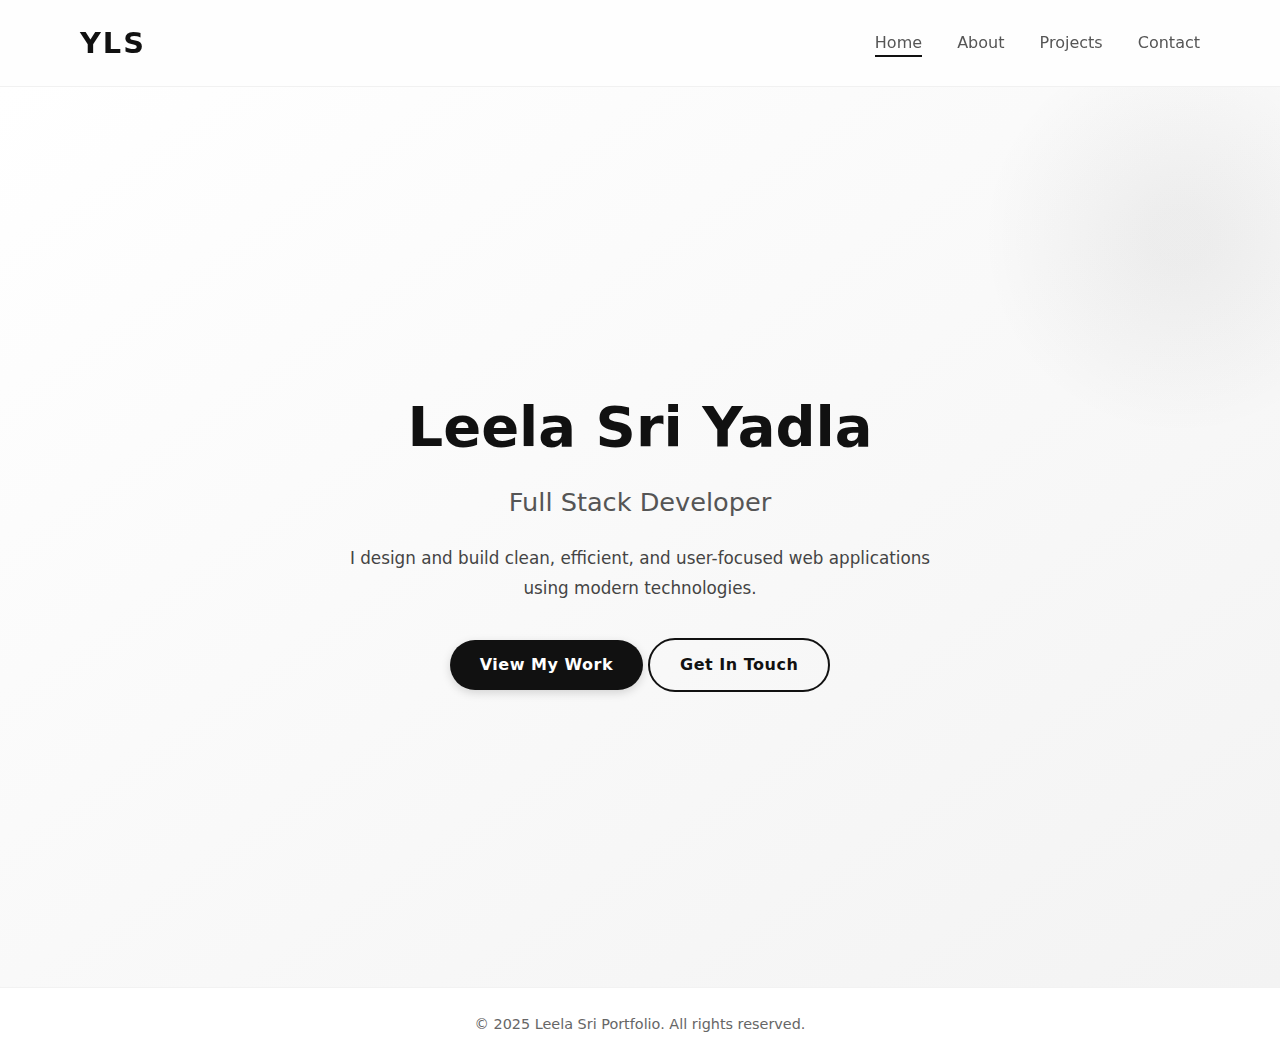
<file: index.html>
<!DOCTYPE html>
<html lang="en">
<head>
    <meta charset="UTF-8">
    <meta name="viewport" content="width=device-width, initial-scale=1.0">
    <title>Document</title>
    <link rel="stylesheet" href="main.css">
    <script src="script.js"></script>
</head>
<body>
    <header>
        <div class="logo">YLS</div>
        <nav>
            <a href="index.html" class="active">Home</a>
            <a href="about.html">About</a>
            <a href="projects.html">Projects</a>
            <a href="contact.html">Contact</a>
        </nav>
    </header>
    <main>
        <section class="hero">
            <div class="content">
                <h1>Leela Sri Yadla</h1>
                <h2>Full Stack Developer</h2>
                <p>I design and build clean, efficient, and user-focused web applications using modern technologies.</p>
                <div>
                    <a href="projects.html" class="btn primary">View My Work</a>
                    <a href="contact.html" class="btn secondary">Get In Touch</a>
                </div>
            </div>
        </section>
    </main>
    <footer>
        <p>© 2025 Leela Sri Portfolio. All rights reserved.</p>
    </footer>
</body>

</html>
</file>
<file: main.css>
/* ===== Base Reset ===== */
* {
    margin: 0;
    padding: 0;
    box-sizing: border-box;
    font-family: "Poppins", system-ui, sans-serif;
}

html {
    scroll-behavior: smooth;
}

body {
    background: #fafafa;
    color: #222;
    line-height: 1.6;
    overflow-x: hidden;
}

/* ===== Header ===== */
header {
    width: 100%;
    padding: 20px 80px;
    display: flex;
    justify-content: space-between;
    align-items: center;
    background: rgba(255, 255, 255, 0.8);
    backdrop-filter: blur(10px);
    position: sticky;
    top: 0;
    z-index: 100;
    border-bottom: 1px solid rgba(0, 0, 0, 0.05);
}

.logo {
    font-size: 1.8rem;
    font-weight: 700;
    color: #111;
    letter-spacing: 2px;
    transition: transform 0.3s ease;
}

.logo:hover {
    transform: scale(1.1);
}

nav a {
    margin-left: 30px;
    text-decoration: none;
    color: #555;
    font-weight: 500;
    font-size: 1rem;
    position: relative;
    transition: color 0.3s ease;
}

nav a::after {
    content: "";
    position: absolute;
    bottom: -5px;
    left: 0;
    width: 0%;
    height: 2px;
    background: #111;
    transition: width 0.3s ease;
}

nav a:hover::after,
nav a.active::after {
    width: 100%;
}

nav a:hover {
    color: #111;
}

/* ===== Hero Section ===== */
.hero {
    min-height: 100vh;
    display: flex;
    justify-content: center;
    align-items: center;
    text-align: center;
    padding: 0 20px;
    background: linear-gradient(145deg,#ffffff, #f3f3f3);
    position: relative;
    overflow: hidden;
}

.hero::before {
    content: "";
    position: absolute;
    top: -50px;
    right: -100px;
    width: 400px;
    height: 400px;
    background: radial-gradient(circle, #111 10%, transparent 70%);
    opacity: 0.05;
    border-radius: 50%;
}

.hero .content {
    max-width: 700px;
    z-index: 1;
    animation: fadeUp 1.2s ease forwards;
    
}

.hero h1 {
    font-size: 3.5rem;
    color: #111;
    margin-bottom: 10px;
    font-weight: 700;
}

.hero h2 {
    font-size: 1.6rem;
    color: #555;
    margin-bottom: 20px;
    font-weight: 400;
}

.hero p {
    font-size: 1.05rem;
    color: #444;
    max-width: 600px;
    margin: 0 auto 35px;
    line-height: 1.8;
}

/* ===== Buttons ===== */
.buttons {
    display: flex;
    justify-content: center;
    gap: 20px;
}

.btn {
    display: inline-block;
    padding: 12px 30px;
    border-radius: 30px;
    text-decoration: none;
    font-weight: 600;
    letter-spacing: 0.5px;
    transition: all 0.3s ease;
    cursor: pointer;
}

.btn.primary {
    background: #111;
    color: #fff;
    box-shadow: 0 3px 10px rgba(0, 0, 0, 0.15);
}

.btn.primary:hover {
    transform: translateY(-3px);
    box-shadow: 0 5px 15px rgba(0, 0, 0, 0.25);
}

.btn.secondary {
    border: 2px solid #111;
    color: #111;
}

.btn.secondary:hover {
    background: #111;
    color: #fff;
    transform: translateY(-3px);
}

/* ===== Footer ===== */
footer {
    text-align: center;
    padding: 25px 0;
    background: #fff;
    color: #666;
    font-size: 0.9rem;
    border-top: 1px solid rgba(0, 0, 0, 0.05);
}

/* ===== Animations ===== */
@keyframes fadeUp {
    0% {
        opacity: 0;
        transform: translateY(30px);
    }
    100% {
        opacity: 1;
        transform: translateY(0);
    }
}

/* ===== Responsive Design ===== */
@media (max-width: 768px) {
    header {
        padding: 15px 30px;
    }

    nav a {
        margin-left: 20px;
        font-size: 0.95rem;
    }

    .hero h1 {
        font-size: 2.5rem;
    }

    .hero h2 {
        font-size: 1.2rem;
    }

    .buttons {
        flex-direction: column;
        gap: 15px;
    }
}

@media (max-width: 480px) {
    .hero h1 {
        font-size: 2rem;
    }

    .hero h2 {
        font-size: 1rem;
    }

    .hero p {
        font-size: 0.95rem;
    }
}

/* ===== About Section ===== */
.about {
    padding: 100px 20px;
    background: #fff;
}
.about-container {
    max-width: 1000px;
    margin: auto;
    display: flex;
    flex-wrap: wrap;
    align-items: center;
    gap: 40px;
}
.profile-img {
    border-radius: 20px;
    width: 250px;
    box-shadow: 0 5px 15px rgba(0,0,0,0.1);
}
.about-text {
    flex: 1;
}
.about-text h1 {
    font-size: 2.2rem;
    margin-bottom: 20px;
}
.about-text p {
    margin-bottom: 20px;
    color: #444;
}

/* ===== Projects Section ===== */
.projects {
    padding: 100px 20px;
    background: #f8f8f8;
}
.projects h1 {
    text-align: center;
    font-size: 2.2rem;
    margin-bottom: 10px;
}
.section-desc {
    text-align: center;
    color: #666;
    margin-bottom: 50px;
}
.project-grid {
    display: grid;
    grid-template-columns: repeat(auto-fit, minmax(280px, 1fr));
    gap: 30px;
}
.project-card {
    background: #fff;
    border-radius: 15px;
    box-shadow: 0 3px 10px rgba(0,0,0,0.08);
    padding: 20px;
    transition: transform 0.3s ease, box-shadow 0.3s ease;
}
.project-card:hover {
    transform: translateY(-5px);
    box-shadow: 0 5px 20px rgba(0,0,0,0.15);
}
.project-card img {
    width: 100%;
    border-radius: 10px;
    margin-bottom: 15px;
}

/* ===== Contact Section ===== */
.contact {
    padding: 100px 20px;
    background: #fff;
}
.contact h1 {
    text-align: center;
    font-size: 2.2rem;
    margin-bottom: 10px;
}
.contact .section-desc {
    text-align: center;
    color: #666;
    margin-bottom: 50px;
}
.contact-form {
    max-width: 600px;
    margin: auto;
    display: flex;
    flex-direction: column;
    gap: 20px;
}
.form-group {
    display: flex;
    flex-direction: column;
    text-align: left;
}
.form-group label {
    font-weight: 500;
    margin-bottom: 8px;
}
.form-group input,
.form-group textarea {
    padding: 12px 15px;
    border-radius: 8px;
    border: 1px solid #ccc;
    font-size: 1rem;
    transition: border 0.3s;
}
.form-group input:focus,
.form-group textarea:focus {
    border: 1px solid #111;
    outline: none;
}
</file>
